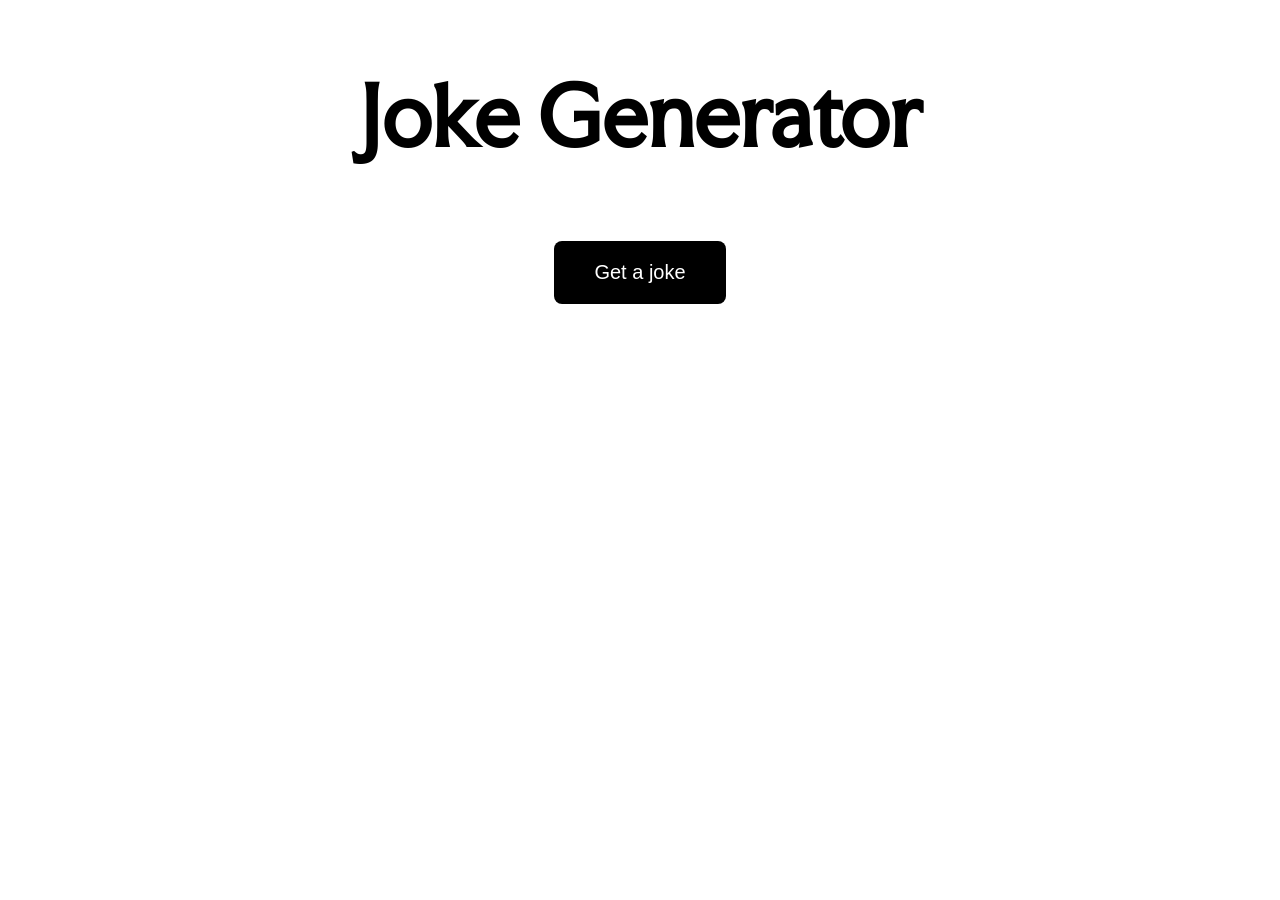
<file: desenvolvimento-web/exercicio11-ajax/index.html>
<!DOCTYPE html>
<html lang="pt-br">
    <head>
        <title>AJAX</title>
        <meta charset="utf-8">

        <!--Link para o css-->
        <style>
            header{
                text-align: center;
                padding: 10px;
            }

            .alex-brush-regular {
            font-family: "Alex Brush", cursive;
            font-weight: 400;
            font-style: normal;
            font-size: 50px;
            color:rgba(82, 54, 16, 0.93);

            }

            .faculty-glyphic-regular {
            font-family: "Faculty Glyphic", sans-serif;
            font-weight: 400;
            font-style: normal;
            font-size: 40px;
            }

            .hidden
            {
                display: none;
            }

            body {
                display: flex;
                flex-direction: column;
                align-items: center;
                min-height: 100vh;
                margin: 0;
            }

            #jokeButton{
                background-color: black;
                color: white;
                padding: 20px 40px;
                border: none;
                cursor: pointer;
                border-radius: 8px;
                margin-top: 10px;
                font-size: 20px;
            }

            #container-piada{
                margin-top: 50px;
                background-color: rgb(223, 227, 231);
                color: black;
                border-radius: 8px;
                padding: 40px;
                width: 600px;
                font-size: 20px;
            }
        </style>

        <!-- Link para as fontes do Google Fonts -->
        <link rel="preconnect" href="https://fonts.googleapis.com">
        <link rel="preconnect" href="https://fonts.gstatic.com" crossorigin>
        <link href="https://fonts.googleapis.com/css2?family=Alex+Brush&family=Faculty+Glyphic&display=swap" rel="stylesheet">

    </head>
    <body>
        <header class="faculty-glyphic-regular">
            <h1>Joke Generator</h1>
        </header>

        <button id="jokeButton">Get a joke</button>

        <div id="container-piada" class="hidden faculty-glyphic-regular">
            <p id="piada"></p>
        </div>


        <script>
            async function getData() {
                const url = "https://v2.jokeapi.dev/joke/Any";
                try {
                    const response = await fetch(url);
                    if (!response.ok) {
                        console.log("Erro na promessa");
                    }

                    const json = await response.json();
                    //console.log(json);
                    return json;
                } catch (error) {
                    console.error("Erro na promessa");
                    return null;
                }
            }

            

            const button = document.getElementById("jokeButton"); //pega o botão (button)

            //adiciona um evento de click ao botão
            button.addEventListener('click', async function() {
                container = document.getElementById("container-piada");
                container.classList.remove("hidden");

                const json = await getData();
                console.log(json);

                const piada = document.getElementById("piada");
                piada.innerHTML = json.joke || (json.setup + "<br><br>" + json.delivery);
            });
    
        </script>
    </body>
</html>
</file>
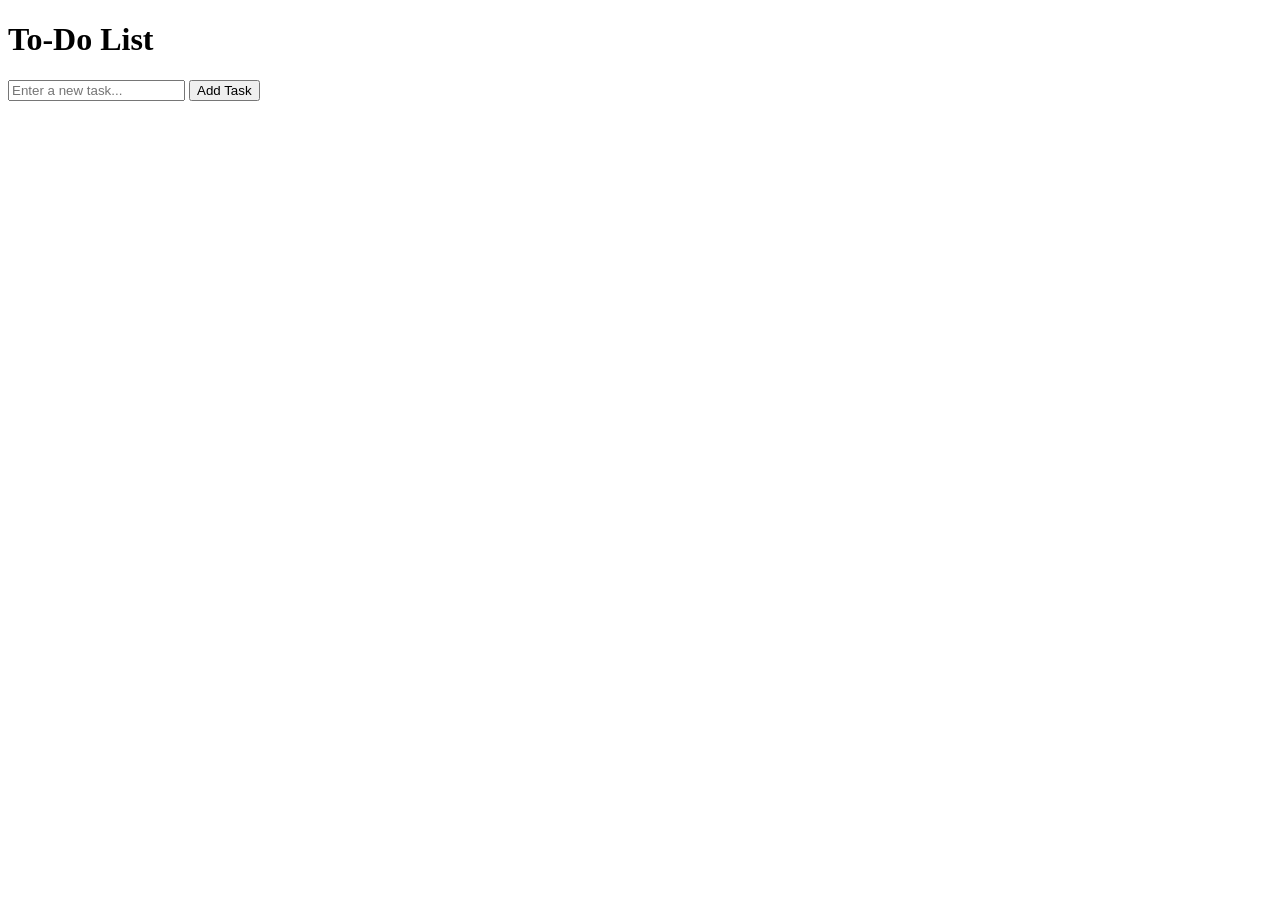
<file: desenvolvimento-web/exercicio9-dom2/index.html>
<!DOCTYPE html>
<html lang="en">
<head>
    <meta charset="UTF-8">
    <meta name="viewport" content="width=device-width, initial-scale=1.0">
    <title>DOM Manipulation Activity</title>
    <style>
        .completed {
            color: gray;
            text-decoration: line-through;
        }

        .todo-item {
            display: flex;
            align-items: center;
            margin-bottom: 10px;
        }
        .delete-button{
            margin-left: 10px;
        }
    </style>
</head>
<body>
    <h1>To-Do List</h1>
    
    <div class="container">
        <div>
            <input type="text" id="taskInput" placeholder="Enter a new task...">
            <button id="addButton">Add Task</button>
        </div>
        
        <ul id="taskList">
            <!-- tarefas serao adicionadas aqui -->
        </ul>
    </div>
    
    <script>
        const button = document.getElementById("addButton"); //pega o botão (button)
        const taskList = document.getElementById("taskList"); //pega a lista de tarefas (ul)

        //ITEM 1
        //adiciona um evento de click ao botão
        button.addEventListener('click', function() {
            //pega o valor do input
            const input = document.getElementById("taskInput").value;

            //cria um novo elemento li e uma nova div
            const nova_div = document.createElement("div");
            nova_div.classList.add("todo-item");
            const novo_item = document.createElement("li");

            //adiciona o valor do input ao novo elemento
            novo_item.textContent = input;

            //criação do botão delete
            const botao_delecao = document.createElement("button");
            botao_delecao.textContent = "Delete";
            botao_delecao.classList.add("delete-button");
            //quando o botão é clicado, remove o elemento da lista
            botao_delecao.addEventListener('click', function() {
                nova_div.remove();
            });
            //adiciona o novo elemento à lista de tarefas
            nova_div.appendChild(novo_item);
            nova_div.appendChild(botao_delecao);
            taskList.appendChild(nova_div);
            lista = taskList.children;
        });

        //ITEM 2
        //adiciona um evento de click a cada item da lista
        taskList.addEventListener('click', function(event) {
            //se o elemento clicado é um li
            if (event.target.tagName === "LI") {
                event.target.classList.toggle("completed");
            }
        });

        //ITEM 3 - integrado no item 1
    </script>
</body>
</html>
</file>
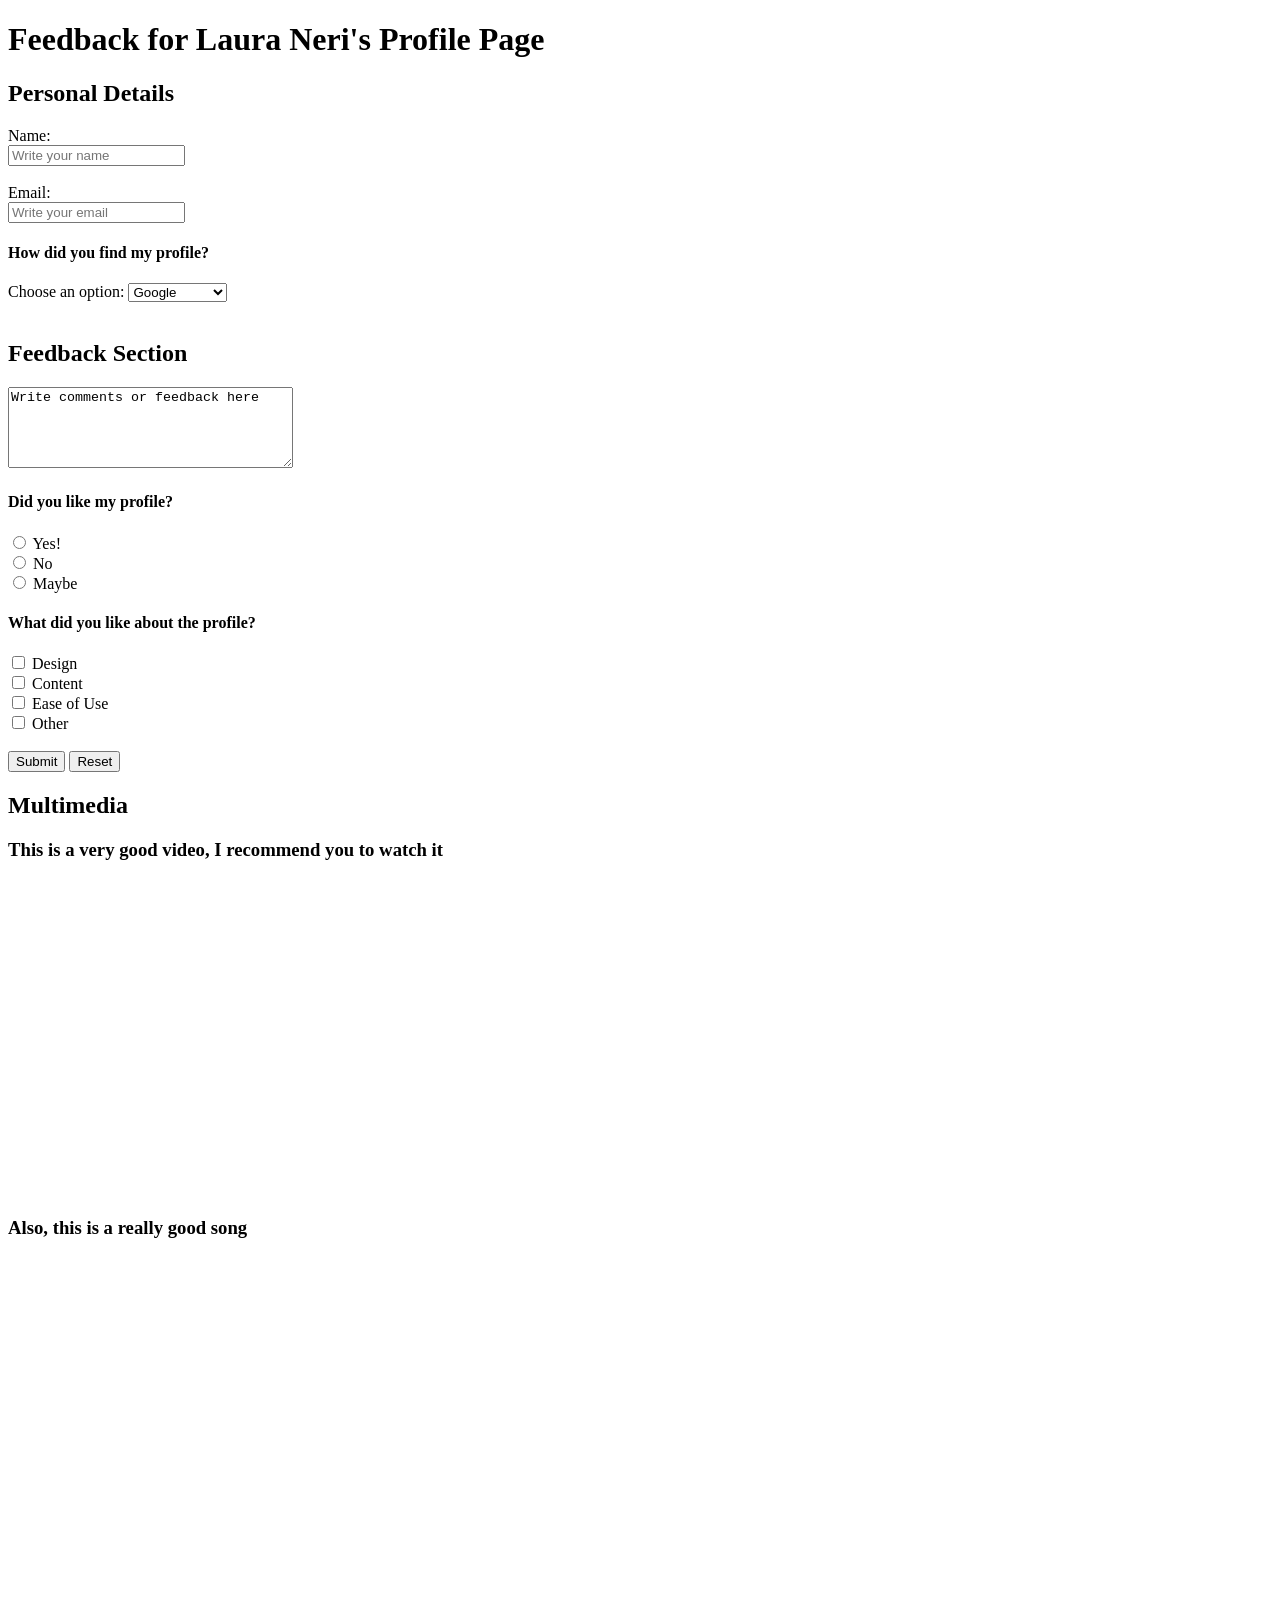
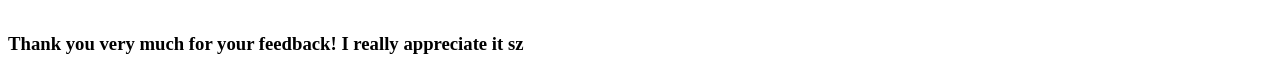
<file: desenvolvimento-web/exercicio3-webforms/LauraNeri13673221.MuriloMatos13719065.html>
<!DOCTYPE html>
<html> 
    <head>
        <meta charset="utf-8">
        <title>Laura Neri's Feedback</title>
    </head>
    <body>
        <!-- Cabeçalho da página -->
        <header>
            <h1>Feedback for Laura Neri's Profile Page</h1>
        </header>

        <!-- Corpo da página - FORMS -->
        <div class="container">

            <form>

                <h2>Personal Details</h2>
                <label for="name">Name:</label><br>
                <input type="text" id="name" name="name" placeholder="Write your name" required><br><br>
                <label for="email">Email:</label><br>
                <input type="email" id="email" name="email" placeholder="Write your email" required><br>
                
                <h4>How did you find my profile?</h4>
                <label for="options">Choose an option:</label>
                <select id="options" name="options" required>
                    <option value="google">Google</option>
                    <option value="social-media">Social Media</option>
                    <option value="friend">Friend</option>
                    <option value="linkedin">LinkedIn</option>
                </select>
                <br><br>

                <h2>Feedback Section</h2>
                <textarea id="feeback" name="feeback" rows="5" cols="33">Write comments or feedback here</textarea><br>

                <h4>Did you like my profile?</h4>
                <input type="radio" id="profile-yes" name="profile-yes" value="profile-yes">
                <label for="profile-yes">Yes!</label><br>
                <input type="radio" id="profile-no" name="profile-no" value="profile-no">
                <label for="profile-no">No</label><br>
                <input type="radio" id="profile-maybe" name="profile-maybe" value="profile-maybe">
                <label for="profile-maybe">Maybe</label>

                <h4>What did you like about the profile?</h4>
                <input type="checkbox" id="design" name="design" value="design">
                <label for="design">Design</label><br>
                <input type="checkbox" id="content" name="content" value="content">
                <label for="content">Content</label><br>
                <input type="checkbox" id="ease-of-use" name="ease-of-use" value="ease-of-use">
                <label for="ease-of-use">Ease of Use</label><br>
                <input type="checkbox" id="other" name="other" value="other">
                <label for="other">Other</label><br><br>

                <input type="submit" value="Submit">
                <input type="reset" value="Reset">

            </form>
        </div>

        <!-- Espaço de multimídia da página -->
        <div class="container">
            <h2>Multimedia</h2>

            <h3>This is a very good video, I recommend you to watch it</h3>
            <iframe width="560" height="315" src="https://www.youtube.com/embed/KegEWyf1WXc?si=H8-BgVivGhGteICj" title="YouTube video player" frameborder="0" allow="accelerometer; autoplay; clipboard-write; encrypted-media; gyroscope; picture-in-picture; web-share" referrerpolicy="strict-origin-when-cross-origin" allowfullscreen></iframe>
            
            <h3>Also, this is a really good song</h3>
            <iframe style="border-radius:12px" src="https://open.spotify.com/embed/track/5zO1MNX6m0lUDAT5IhBYjv?utm_source=generator&theme=0" width="100%" height="352" frameBorder="0" allowfullscreen="" allow="autoplay; clipboard-write; encrypted-media; fullscreen; picture-in-picture" loading="lazy"></iframe>
        </div>

        <!-- Notas de rodapé da página -->
        <footer>
            <h3>Thank you very much for your feedback! I really appreciate it sz</h3>
        </footer>
    </body>
</html>
</file>
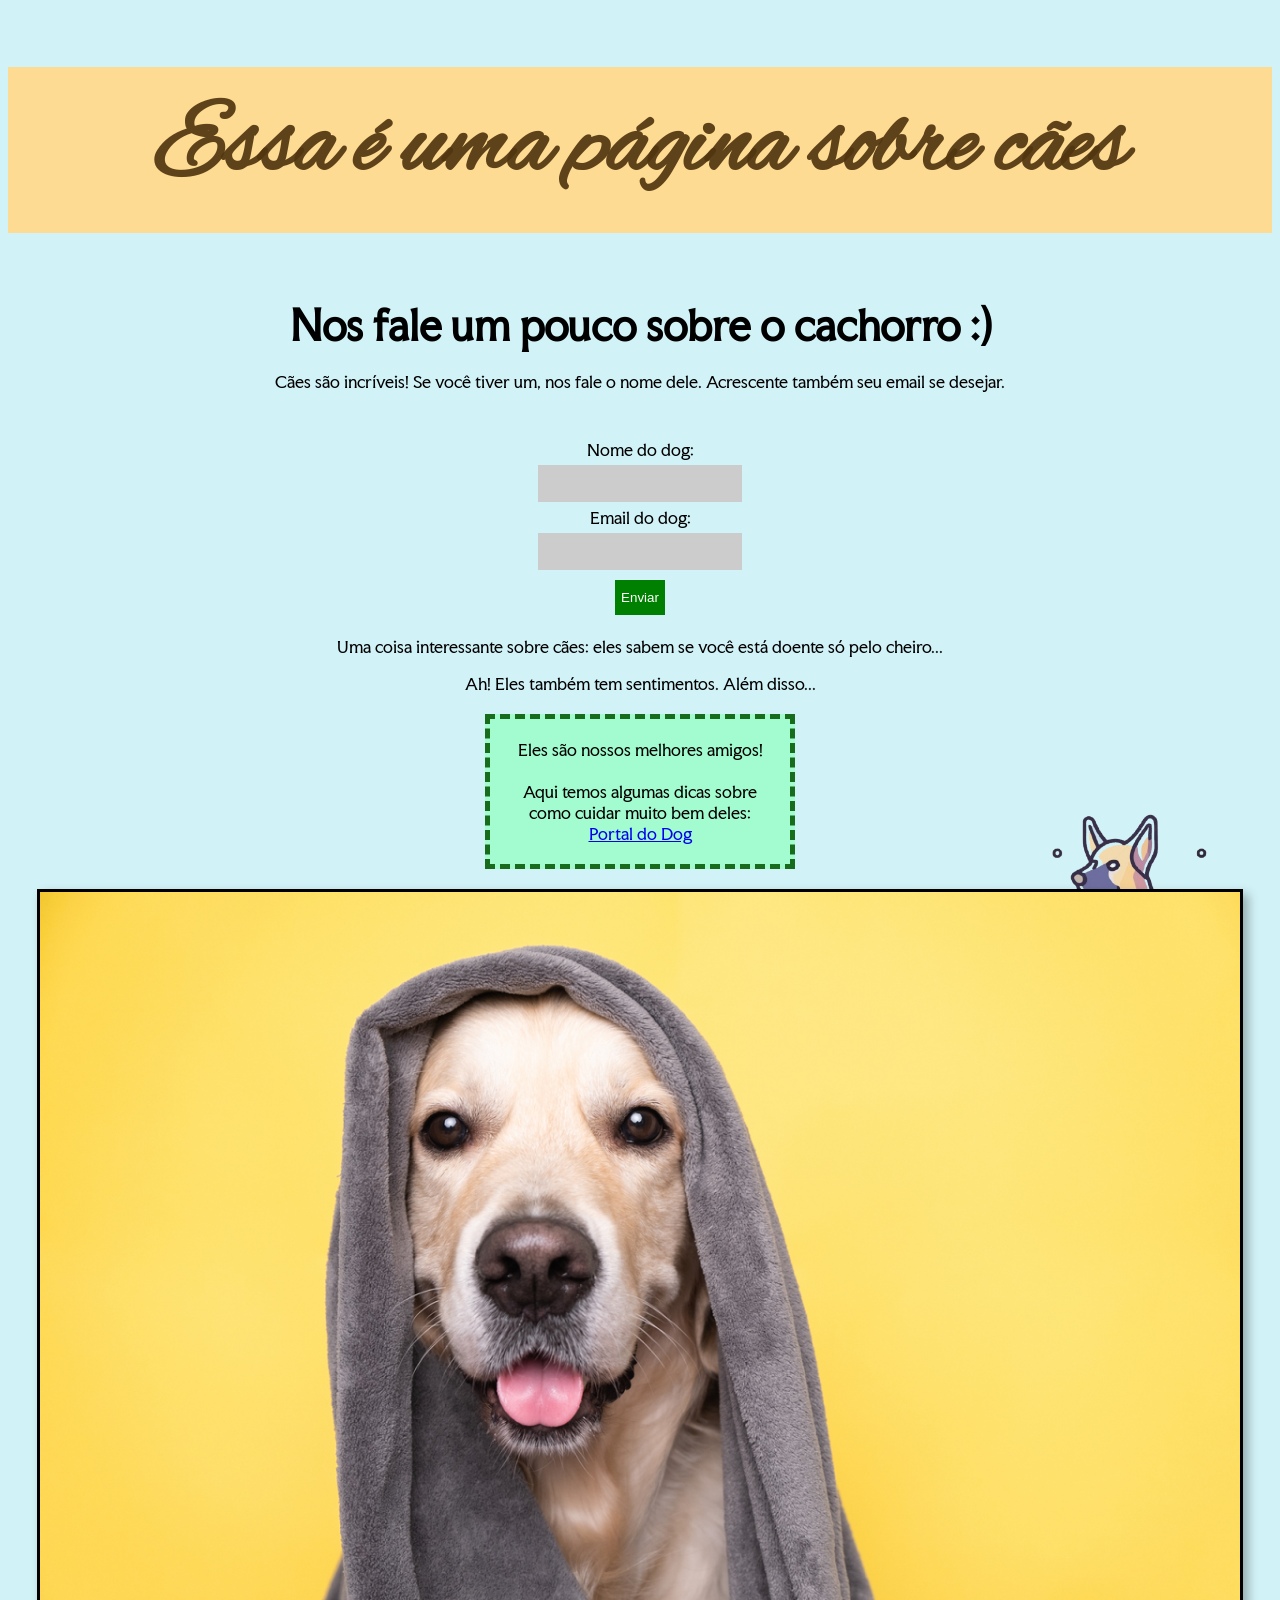
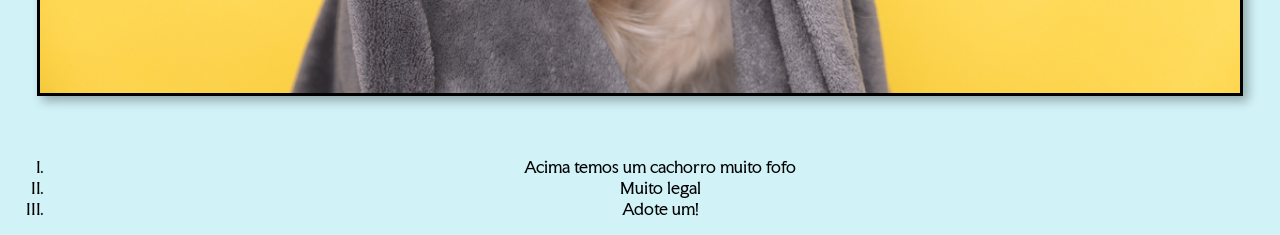
<file: desenvolvimento-web/exercicio4-css/test.html>
<!DOCTYPE html>
<html lang="pt-br">
    <head>
        <title>Teste</title>
        <meta charset="utf-8">

        <!--Link para o css-->
        <link rel="stylesheet" href="css/style.css">

        <!-- Link para as fontes do Google Fonts -->
        <link rel="preconnect" href="https://fonts.googleapis.com">
        <link rel="preconnect" href="https://fonts.gstatic.com" crossorigin>
        <link href="https://fonts.googleapis.com/css2?family=Alex+Brush&family=Faculty+Glyphic&display=swap" rel="stylesheet">

    </head>
    <body>
        <header class="alex-brush-regular">
            <h1 class="fundo-principal">Essa é uma página sobre cães</h1>
        </header>

        <div class="content faculty-glyphic-regular">
            <h2>Nos fale um pouco sobre o cachorro :)</h2>

            <p>
                Cães são incríveis! Se você tiver um, nos fale o nome dele.
                Acrescente também seu email se desejar.
            </p> <br>
            
            <form>
                Nome do dog: <br>
                <input type="text" name="nome"><br>
                Email do dog: <br>
                <input type="email" name="Email"><br>
                <input type="submit" value="Enviar">
            </form>

            <!--Exemplo de uso de classe. uma mesma classe pode ser usada para dois elemenots-->
            <p class="texto-principal">
                Uma coisa interessante sobre cães: eles sabem se você está
                doente só pelo cheiro...
            </p>

            <p class="texto-principal">
                Ah! Eles também tem sentimentos. Além disso... 
            </p>

            <!--Exemplo de uso de ID. Um ID só pode ser usado para um elemento-->
            <div id="quadro-verde">
                Eles são nossos melhores amigos!
                <br><br>
                Aqui temos algumas dicas sobre como cuidar muito bem deles: <br>
                <a href="https://www.portaldodog.com.br/">Portal do Dog</a>
            </div>

            <img src="imagens/cachorro-amarelo.jpg" alt="Cachorro" width="1200px" position="center">

            <ol>
                <li>Acima temos um cachorro muito fofo</li>
                <li>Muito legal</li>
                <li>Adote um!</li>
            </ol>
        </div>

    </body>
</html>
</file>
<file: desenvolvimento-web/exercicio4-css/css/style.css>
/*seletor universal*/
*{
    max-width: 100%;
    line-height: normal;
}

header{
    margin: 0;
    padding: 0;
}

h2{
    font-size: 40px;
    margin: 20px;
}

/*seletor tag*/
p{
    color: black; 
    font-size:12 px;
}

form{
    margin:10px;
}

/*estiliza o formulário. Exemplos de seletores de atributo*/
input[type="text"], input[type="email"]{
    margin: 5px;
    width:200px; 
    background-color:#ccc;
    height:35px; 
    border:none;
}
input[type="submit"]{
    margin: 5px;
    width:50px;
    background-color: green;
    height:35px; 
    border:none;
    cursor:poniter;
    color:#fff;
}


/*Agruṕamento de seletores*/
h1, h2, p, form{text-align: center;}

@font-face{
    font-family: alexbrush;
    src: url(alexbrush-regular-webfont.woff);
}

body{
    background-image: url("../imagens/cao2.png");
    background-repeat: no-repeat;
    background-position:center right;
    background-size: 300px 300px;;
    background-color: rgb(209, 242, 247);
    text-align: center;
}

/*seletor ID e classes*/

.texto-principal{color:black;text-align:center;}
.fundo-principal{background-color:rgb(253, 219, 146);padding:20px;}
.content{

    align-items: center;
    margin-top: 20px;
    margin-left: 20px auto;
}

.alex-brush-regular {
    font-family: "Alex Brush", cursive;
    font-weight: 400;
    font-style: normal;
    font-size: 50px;
    color:rgba(82, 54, 16, 0.93);
}

.faculty-glyphic-regular {
    font-family: "Faculty Glyphic", sans-serif;
    font-weight: 400;
    font-style: normal;
}
  

#quadro-verde{
    background-color:rgb(162, 252, 207); 
    padding:20px;
    width: 260px; 
    margin: 20px auto;
    position:static; 
    border:5px solid rgb(24, 109, 28);
    border-style: dashed;
    align-items: center;
    padding: auto;
    text-align: center;
}

a:hover{
    color:rgb(226, 223, 25);
    font-size: 40px;
}

img{
    margin: auto;
    border: 3px solid black; /* Borda sólida de 3px na cor preta */
    box-shadow: 5px 5px 10px rgba(0, 0, 0, 0.3); /* Sombra */
    margin-bottom: 40px;
}

li{
    list-style-type: upper-roman;

}
</file>
